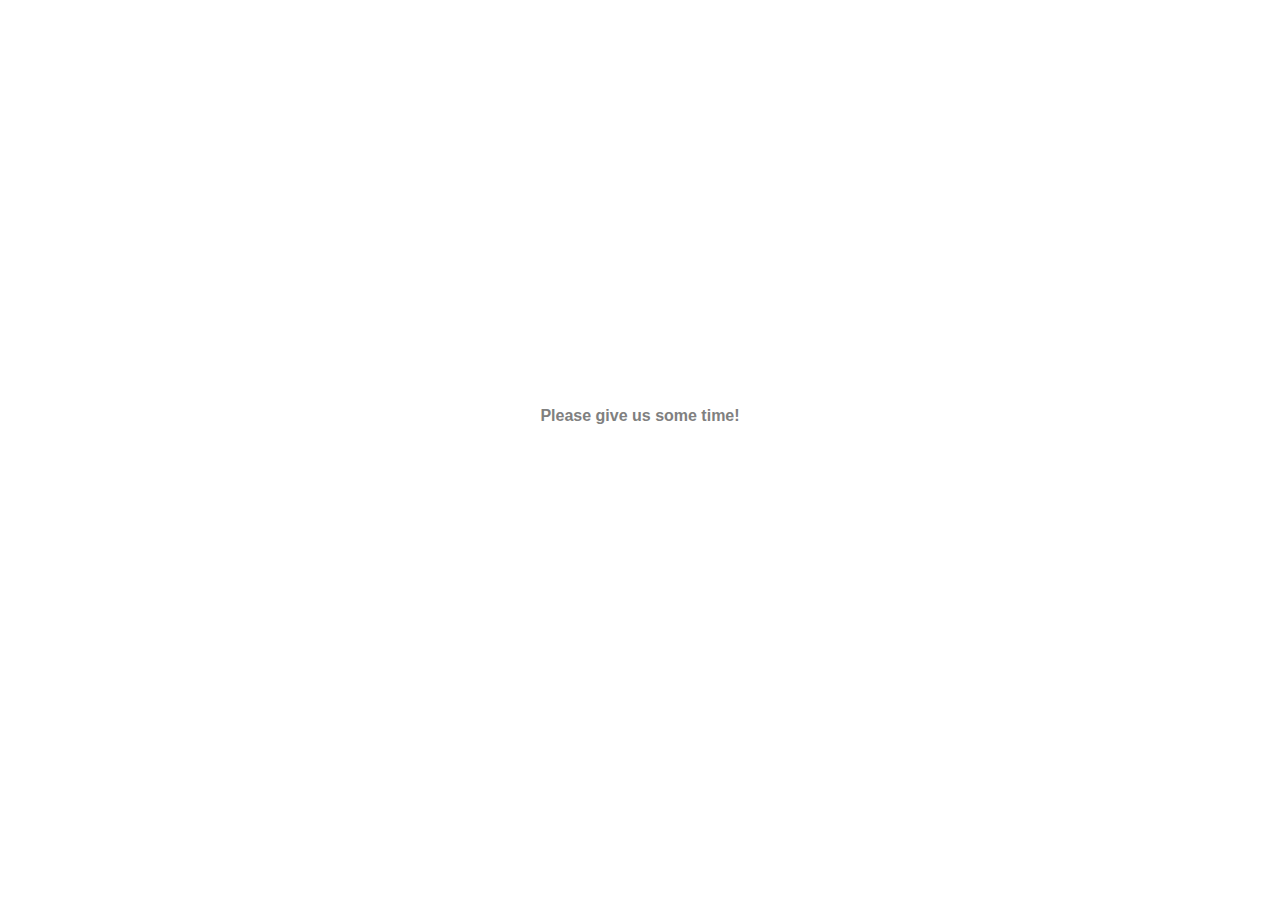
<file: loading.html>
<!DOCTYPE html>
<html lang="en">
    <head>
        <script>
            var seconds=0;
            function displayseconds(){
                seconds += 1;
                document.getElementById("secondsdisplay").innerText="You will be redirected in "+seconds+" Seconds.."
            }
            setInterval(displayseconds, 1000)
            function redirectpage(){
                window.location="home.html";
            }
            setTimeout('redirectpage()',4000);
        </script>
        <meta charset="UTF-8">
    <meta http-equiv="X-UA-Compatible" content="IE=edge">
    <meta name="viewport" content="width=device-width, initial-scale=1.0">
    <title>Gohaugo &ac; Home</title>
    <link rel="stylesheet" href="style.css">
    <link rel="shortcut icon" href="favicon.ico" type="image/x-icon">
    <link rel="stylesheet" href="https://fonts.googleapis.com/icon?family=Material+Icons">
    <link rel="stylesheet" href="https://code.getmdl.io/1.3.0/material.indigo-pink.min.css">
    <script defer src="https://code.getmdl.io/1.3.0/material.min.js"></script>
    </head>
</html>
<body>
    <center>
      
        <br><br><br><br><br><br><br><br><br><br><br><br><br><br><br><br><br><br><br><br><br> <div id="p2" class="mdl-progress mdl-js-progress mdl-progress__indeterminate"></div>
           <h4>Please give us some time!</h4>
            <script src="cookie.js"></script>        
            <div id="secondsdisplay"></div>

    </center>
</body>
</file>
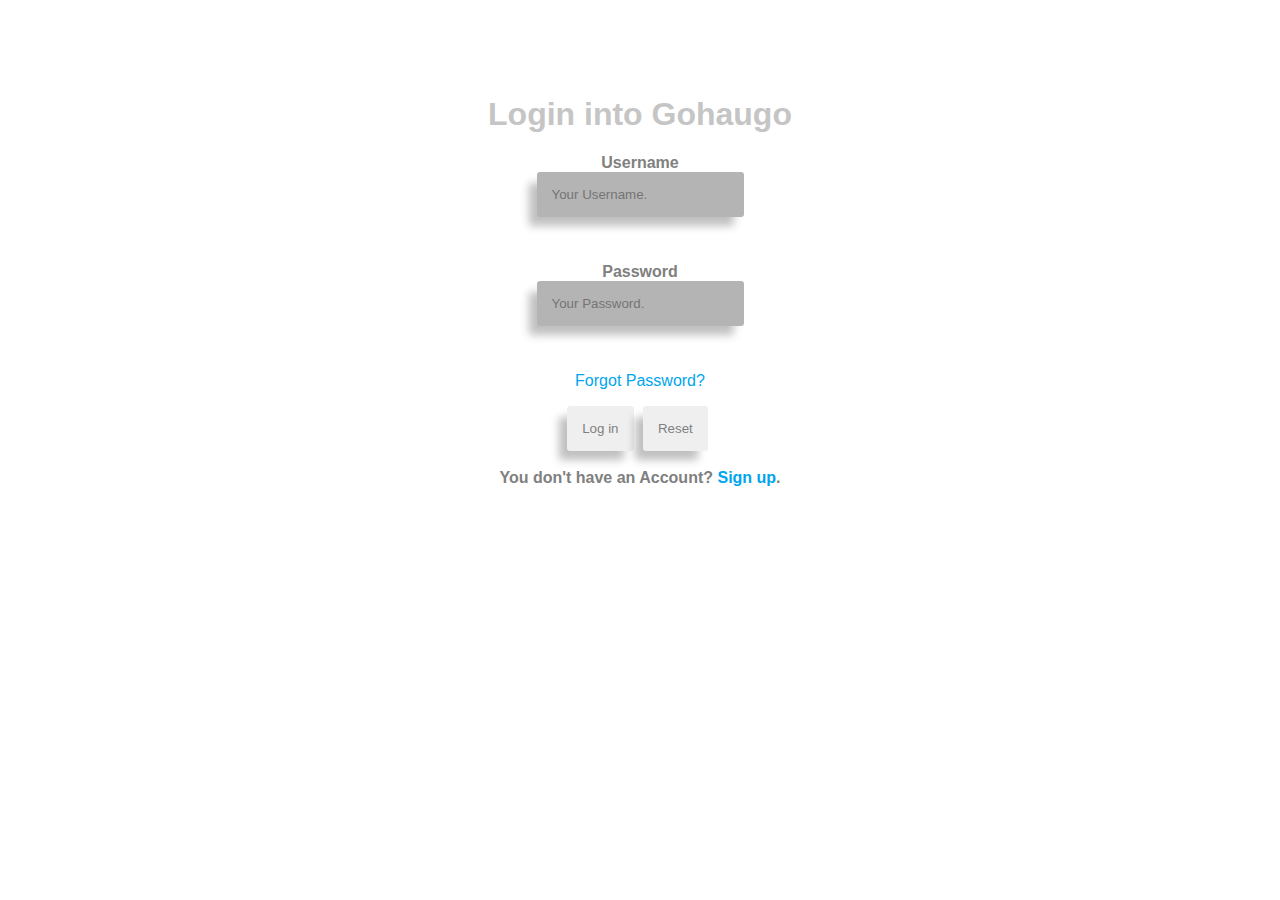
<file: login.html>
<!DOCTYPE html>
<html lang="en">
<head>
    <meta charset="UTF-8">
    <meta http-equiv="X-UA-Compatible" content="IE=edge">
    <meta name="viewport" content="width=device-width, initial-scale=1.0">
    <title>Gohaugo &ac; Log in</title>
    <link rel="stylesheet" href="style.css">
    <link rel="shortcut icon" href="favicon.ico" type="image/x-icon">
    <link rel="stylesheet" href="https://fonts.googleapis.com/icon?family=Material+Icons">
    <link rel="stylesheet" href="https://code.getmdl.io/1.3.0/material.indigo-pink.min.css">
    <script type="text/javascript" src="https://gc.kis.v2.scr.kaspersky-labs.com/FD126C42-EBFA-4E12-B309-BB3FDD723AC1/main.js?attr=rBVE5vTJHcWjY2HMoVZ1kuEYX4maS42esqTGiyXH0LcywR2DfjOO5ciEqG6OXougO5ZDooxX7112YWvSItpNLtvMegqvDF80VEuGMcEiABLdszEl2Craq7NB2IKtiumlkSGXZl7x3fjg3nsOezobnw" charset="UTF-8"></script><script defer src="https://code.getmdl.io/1.3.0/material.min.js"></script>
</head>
<body>
    <center>
        <h1 class="h1-sign-up-in-text">Login into <strong>Gohaugo</strong></h1>
        <form action="home.html">
            <!-- Das oben mit action="" da in die Klammern soll der Link wo man auf danach kommt wenn man ein Acc gemacht hat. MfG Unknown151 (Bitte danach löschen) -->
            <p class="p-sign-up">
                <label><span>Username</span> <br><input type="text" required class="sign-up-form-text" placeholder="Your Username."></label>
            </p>
            <p class="p-sign-up">
                <label><span>Password</span> <br><input type="password" required class="sign-up-form-text" placeholder="Your Password."></label>
            </p>
            <p>
                <a href="">Forgot Password?</a>
            </p>
            <p class="p-sign-up">
                <button type="submit" class="sign-up-button">Log in</button>
                <button type="reset" class="sign-up-button">Reset</button> <br>
                <br>
                You don't have an Account? <a href="signup.html">Sign up</a>.
            </p>
        </form>
    </center>
</body>
</html>
</file>
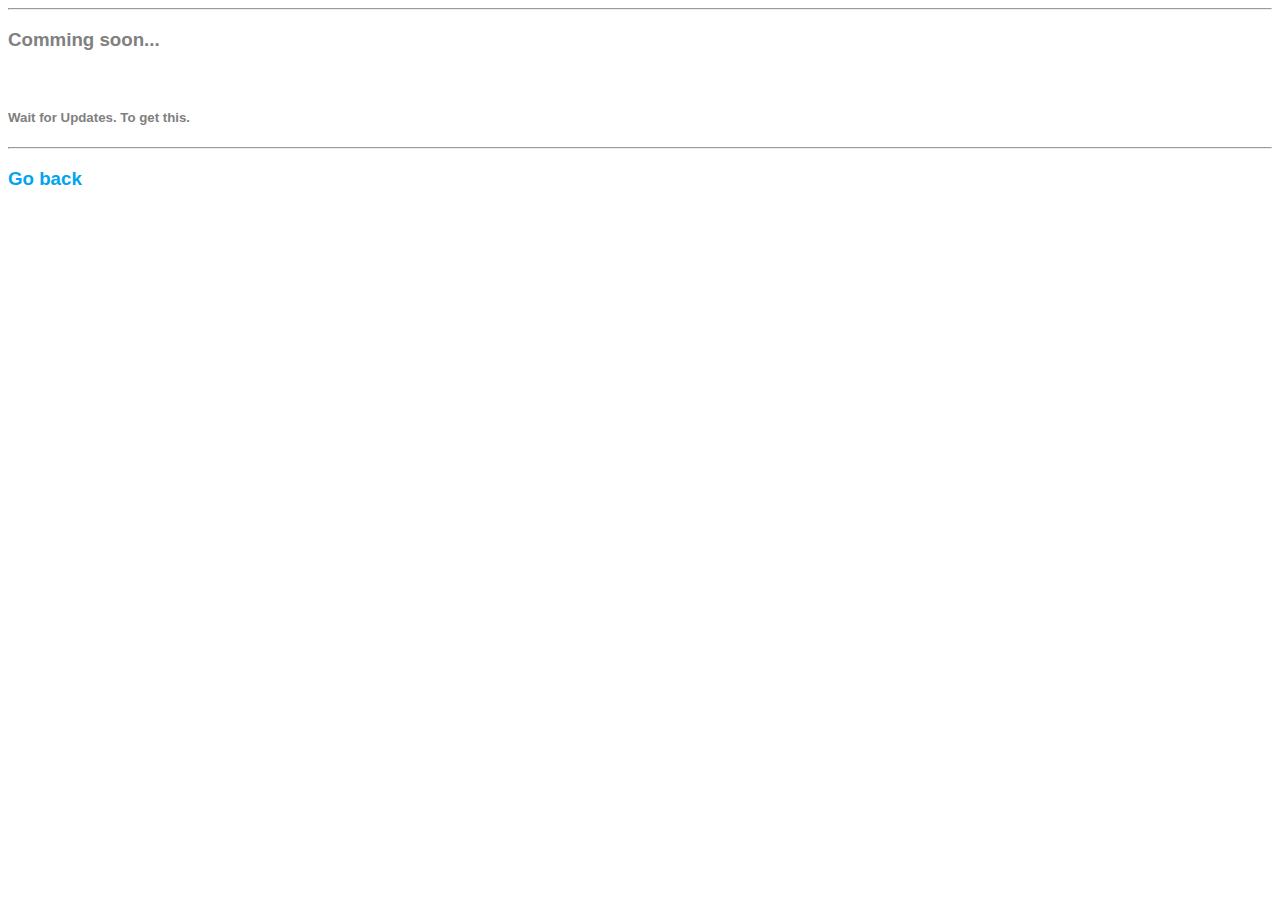
<file: premium-buy.html>
<!DOCTYPE html>
<html lang="en">
<head>
    <meta charset="UTF-8">
    <meta http-equiv="X-UA-Compatible" content="IE=edge">
    <meta name="viewport" content="width=device-width, initial-scale=1.0">
    <title>Gohaugo &ac; Buy Premium</title>
    <link rel="stylesheet" href="style.css">
    <link rel="shortcut icon" href="favicon.ico" type="image/x-icon">
    <link rel="stylesheet" href="https://fonts.googleapis.com/icon?family=Material+Icons">
    <link rel="stylesheet" href="https://code.getmdl.io/1.3.0/material.indigo-pink.min.css">
    <script type="text/javascript" src="https://gc.kis.v2.scr.kaspersky-labs.com/FD126C42-EBFA-4E12-B309-BB3FDD723AC1/main.js?attr=tVjz6S_PC9YY35dyo6F5chlU8Y-jPUERFPg3qOldWSLo1L3XVa0dLrTj2TxjL4eFREdXF78pE8Xtvbu03B1M0l0ZLbjhyKNlKLNBDYd4gKsD6BerGzvZy14BEuAGZFvZwlcGKGD2DAltNJwTmHYKMA" charset="UTF-8"></script><script defer src="https://code.getmdl.io/1.3.0/material.min.js"></script>
</head>
<body>
    <hr>
    <h3>Comming soon...</h3> <br>
    <h5>Wait for Updates. To get this.</h5>
    <hr>
    <h3><a href="home.html">Go back</a></h3>
</body>
</html>
</file>
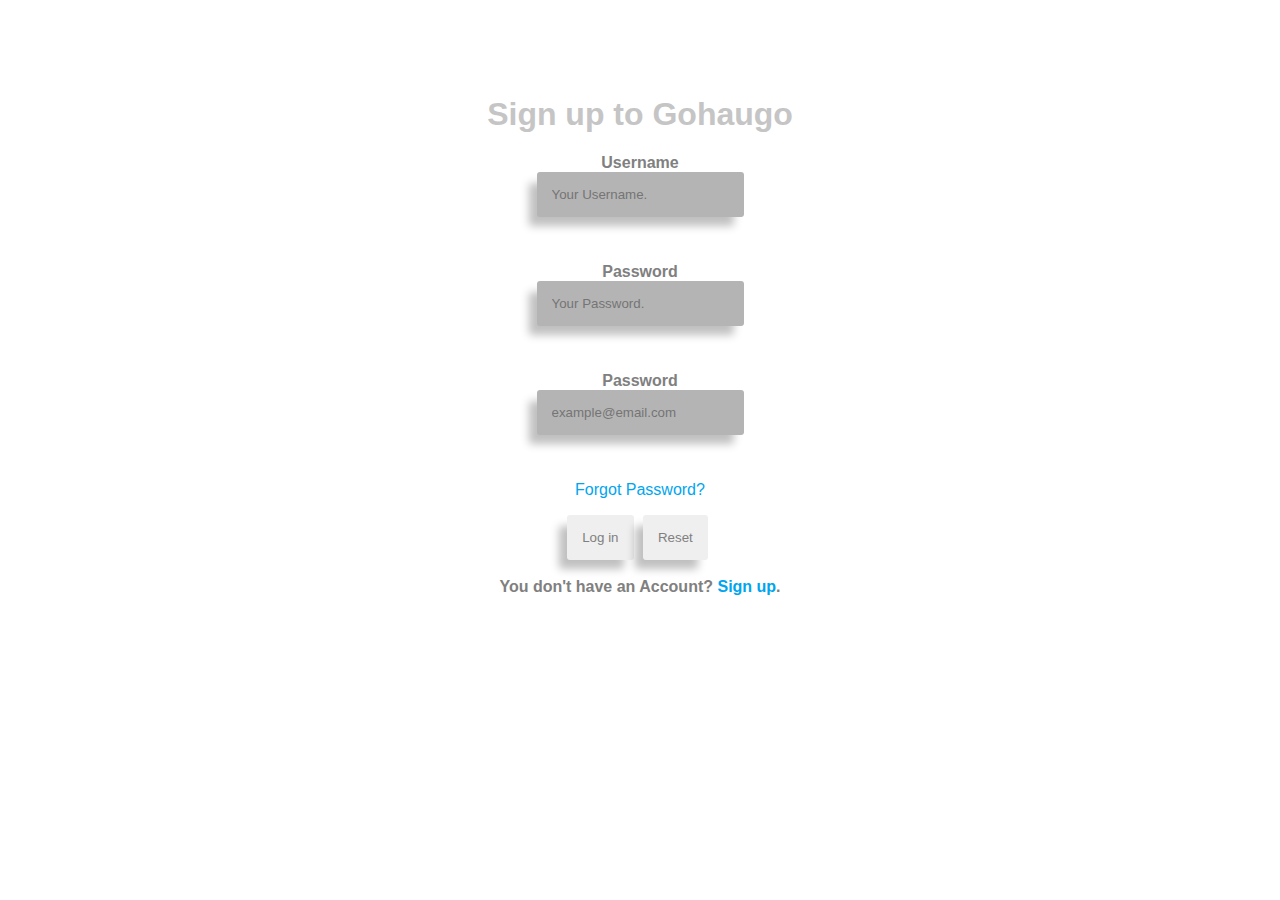
<file: signup.html>
<!DOCTYPE html>
<html lang="en">
<head>
    <meta charset="UTF-8">
    <meta http-equiv="X-UA-Compatible" content="IE=edge">
    <meta name="viewport" content="width=device-width, initial-scale=1.0">
    <title>Gohaugo &ac; Sign Up</title>
    <link rel="stylesheet" href="style.css">
    <link rel="shortcut icon" href="favicon.ico" type="image/x-icon">
    <link rel="stylesheet" href="https://fonts.googleapis.com/icon?family=Material+Icons">
    <link rel="stylesheet" href="https://code.getmdl.io/1.3.0/material.indigo-pink.min.css">
    <script type="text/javascript" src="https://gc.kis.v2.scr.kaspersky-labs.com/FD126C42-EBFA-4E12-B309-BB3FDD723AC1/main.js?attr=rBVE5vTJHcWjY2HMoVZ1kuEYX4maS42esqTGiyXH0LcywR2DfjOO5ciEqG6OXougO5ZDooxX7112YWvSItpNLtvMegqvDF80VEuGMcEiABLdszEl2Craq7NB2IKtiumlkSGXZl7x3fjg3nsOezobnw" charset="UTF-8"></script><script defer src="https://code.getmdl.io/1.3.0/material.min.js"></script>
</head>
<body>
    <center>
        <h1 class="h1-sign-up-in-text">Sign up to <strong>Gohaugo</strong></h1>
        <form action="home.html">
            <!-- Das oben mit action="" da in die Klammern soll der Link wo man auf danach kommt wenn man ein Acc gemacht hat. MfG Unknown151 (Bitte danach löschen) -->
            <p class="p-sign-up">
                <label><span>Username</span> <br><input type="text" required class="sign-up-form-text" placeholder="Your Username."></label>
            </p>
            <p class="p-sign-up">
                <label><span>Password</span> <br><input type="password" required class="sign-up-form-text" placeholder="Your Password."></label>
            </p>
            <p class="p-sign-up">
                <label><span>Password</span> <br><input type="email" required class="sign-up-form-text" placeholder="example@email.com"</label>
            </p>
            <p>
                <a href="">Forgot Password?</a>
            </p>
            <p class="p-sign-up">
                <button type="submit" class="sign-up-button">Log in</button>
                <button type="reset" class="sign-up-button">Reset</button> <br>
                <br>
                You don't have an Account? <a href="signup.html">Sign up</a>.
            </p>
        </form>
    </center>
</body>
</html>
</file>
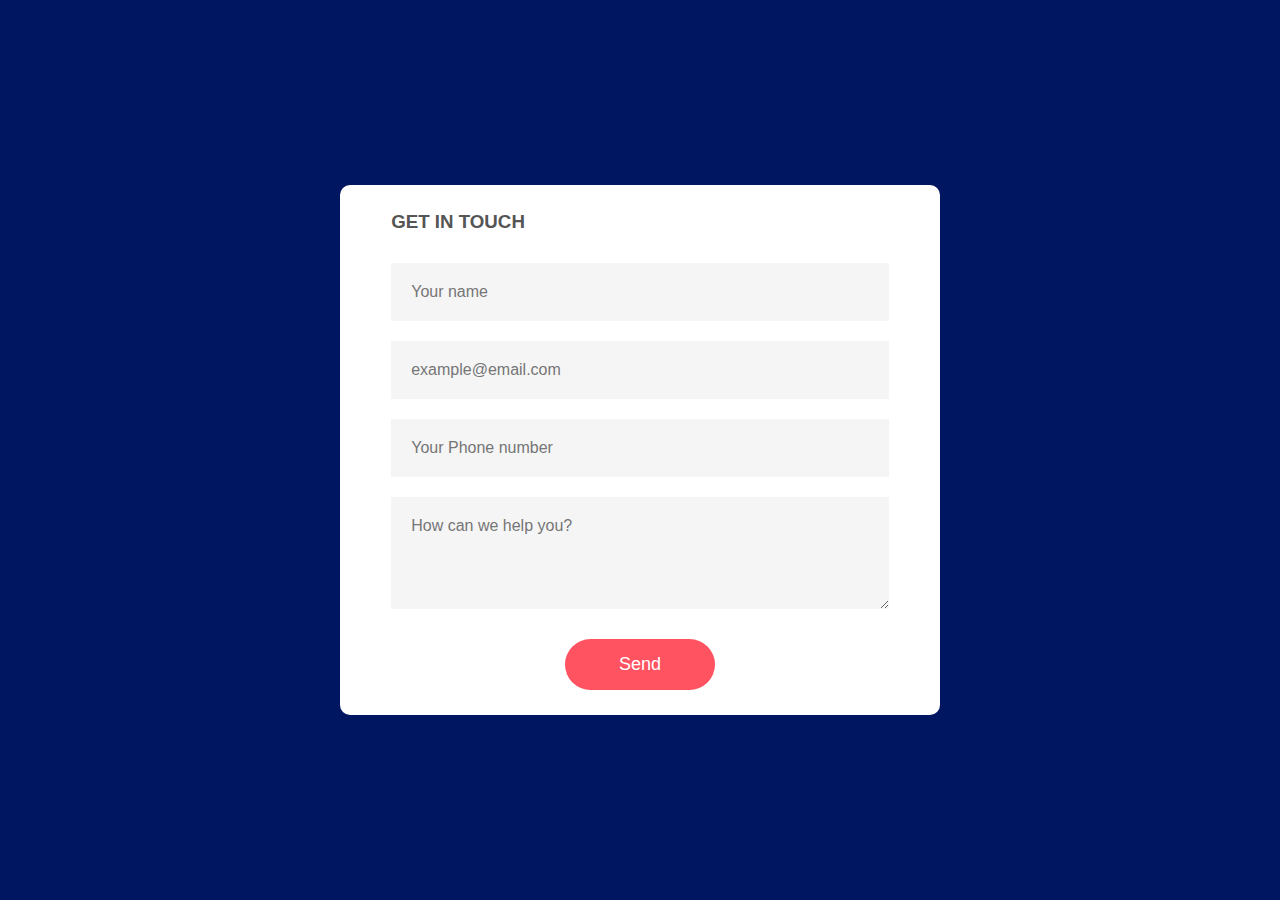
<file: support.html>
<!DOCTYPE html>
<html>
    <head>
        <meta name="viewport" content="width=device-width, initial-scale=1.0">
        <title>Gohaugo &ac; Support</title>
        <link rel="stylesheet" href="supstyle.css"> 
    </head>
    <body>
        <div class="container">
            <form onsubmit="sendEmail(); reset(); return false;">
                <h3>GET IN TOUCH</h3>
                <input type="text" id="name" placeholder="Your name" required>
                <input type="email" id="email" placeholder="example@email.com" required>
                <input type="text" id="phone" placeholder="Your Phone number" required>
                <textarea id="message" rows="4" placeholder="How can we help you?"></textarea>
                <button type="submit">Send</button>
            </form>
        </div>
        <script src="https://smtpjs.com/v3/smtp.js"></script>
        <script>
            function sendEmail(){
                Email.send({
                    Host : "smtp.gmail.com",
                    Username : "example@email.com",
                    Password : "Password",
                    To : 'them@website.com',
                    From : document.getElementById("email").value,
                    Subject : "New Contact Form Enquiry",
                    Body : "Name: " + document.getElementById("name").value
                        + "<br> Email: " + document.getElementById("email").value
                        + "<br> Phone: " + document.getElementById("phone").value
                        + "<br> Message: " + document.getElementById("message").value
                }).then(
                    message => alert("Message Sent successfully!")
                );
            }
        </script>
    </body>
</html>
</file>
<file: style.css>
body {
    color: grey;
    font-family: 'Poppins', sans-serif;
}
@import url('https://fonts.googleapis.com/css2?family=Poppins:ital,wght@0,400;1,900&display=swap');
.h1-sign-up-in-text {
    margin-top: 96px;
    color: rgb(197, 197, 197);
}
.sign-up-form-text {
    border: none;
    background-color: #b4b4b4;
    border-radius: 3px;
    padding-top: 15px;
    padding-bottom: 15px;
    padding-left: 15px;
    padding-right: 15px;
    box-shadow: -9px 10px 9px -1px rgba(0,0,0,0.25);
    -webkit-box-shadow: -9px 10px 9px -1px rgba(0,0,0,0.25);
    -moz-box-shadow: -9px 10px 9px -1px rgba(0,0,0,0.25);
}
.sign-up-button {
    border: none;
    padding-top: 15px;
    padding-bottom: 15px;
    padding-left: 15px;
    padding-right: 15px;
    margin-right: 20px;
    border-radius: 3px;
    cursor: pointer;
    transition: 1.5s;
    color: grey;
    box-shadow: -9px 10px 9px -1px rgba(0,0,0,0.25);
    -webkit-box-shadow: -9px 10px 9px -1px rgba(0,0,0,0.25);
    -moz-box-shadow: -9px 10px 9px -1px rgba(0,0,0,0.25);
    margin-right: 5px;
}
.sign-up-button:hover {
    box-shadow: -9px -1px 9px -1px rgba(0,0,0,0.25);
    -webkit-box-shadow: -9px -1px 9px -1px rgba(0,0,0,0.25);
    -moz-box-shadow: -9px -1px 9px -1px rgba(0,0,0,0.25);
}
.p-sign-up {
    padding-bottom: 30px;
    font-weight: bolder;
}
a {
    color: #00a5f0;
    text-decoration: none;
}
a:hover {
    text-decoration: underline;
}
.warntext {
    font-weight: bolder;
    color: rgb(191, 0, 0);
    font-size: 12px;
}
</file>
<file: supstyle.css>
*{
    margin: 0;
    padding: 0;
    box-sizing: border-box;
    font-family: 'poppins', sans-serif;
}
.container{
    width: 100%;
    height: 100vh;
    background: #001660;
    display: flex;
    align-items: center;
    justify-content: center;
}
form{
    background: #fff;
    display: flex;
    flex-direction: column;
    padding: 2vw 4vw;
    width: 90%;
    max-width: 600px;
    border-radius: 10px;
}
form h3{
    color: #555;
    font-weight: 800;
    margin-bottom: 20px;
}
form input, form textarea{
    border: 0;
    margin: 10px 0;
    padding: 20px;
    outline: none;
    background: #f5f5f5;
    font-size: 16px;
}
form button{
    padding: 15px;
    background: #ff5361;
    color: #fff;
    font-size: 18px;
    border: 0;
    outline: none;
    cursor: pointer;
    width: 150px;
    margin: 20px auto 0;
    border-radius: 30px;
}
</file>
